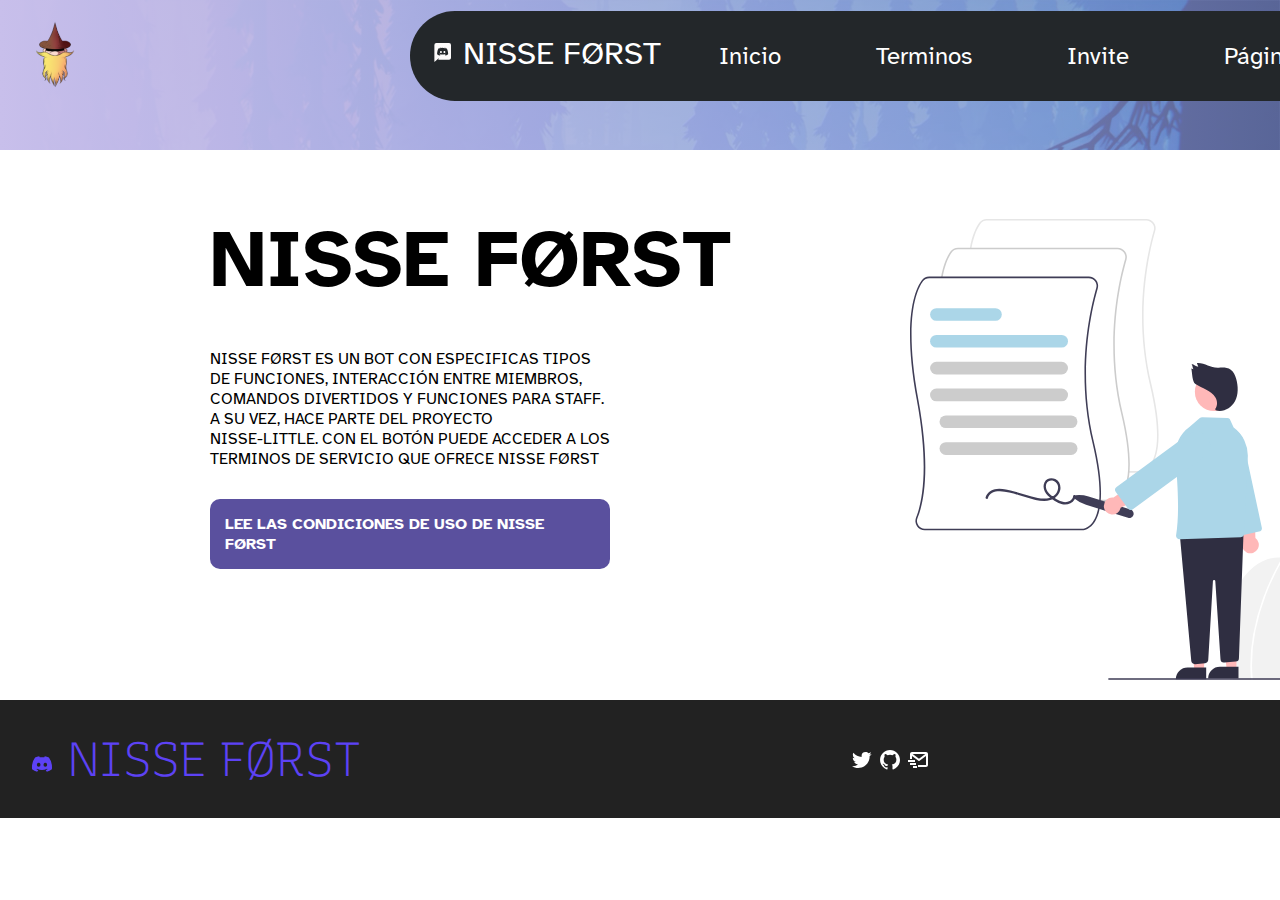
<file: index.html>
<!DOCTYPE html>
<html lang="en">
<head>
    <meta charset="UTF-8">
    <meta name="viewport" content="width=device-width, initial-scale=1.0">
    <title>Nisse Først - Terms of Service</title>
    <link rel="icon" type="image/png" href="./img/173_sin_titulo_20210706092138.png">
    <link rel="stylesheet" href="index.css">
   

</head>
<body>
    <header>
        <nav>
      

            <div class="menu" id='menu'>
                
                
                <label class="logo" id="logo"><img src="./svg/discord.svg" alt=""> Nisse Først</label>
                <ul class="menu_items" id="menu_items">
                    <li> 
                        <a href="index.html">
                         Inicio
                        </a>
                    </li>
                    <li> 
                        <a href="./HTML/terms.html">
                             Terminos
                        </a>
                    </li>
                    <li> 
                        <a href="https://discord.com/oauth2/authorize?client_id=861364035841032222&permissions=8&scope=bot" target="_blank">
                            Invite
                        </a>
                    </li>
                    <li> 
                        <a href="https://nisse-forst.github.io/" target="_blank">
                             Página
                        </a>
                    </li>
                    <li> 
                        <a href="https://discord.com/invite/NnwkaDyxYz" target="_blank">
                             Servidor
                        </a>
                    </li>
                </ul>
            </div>
            <img src="./svg/menu.svg" alt="" class="menu_mobile_img" id="menu_button_id">

            <img src="./img/173_sin_titulo_20210706092138.png" alt="" class="user_image" id="image_id">
    </nav>

    <section class="start_now">
    <div class="initial_div">
        <h1 class="titulo_nisse">
            Nisse Først
        </h1>
        <p class="parrfo_titulo">Nisse Først es un bot con especificas tipos<br>de funciones,
            interacción entre miembros,<br>  comandos divertidos y funciones para staff.
            <br>A su vez, hace parte del proyecto<br>  Nisse-Little. Con el botón puede acceder  a los<br> terminos de servicio que ofrece Nisse Først</p>
           
            <h2 class="boton_terminos"><a href="./HTML/terms.html">  Lee las condiciones de Uso de Nisse Først </a></h2>
            <img src="./svg/undraw_Terms_re_6ak4.svg" alt="" class="img_terminos_initial">
        </div>
    </section>

    </header>

    <footer>
        <div class="seccion_izquierda">
        <h4 class="titulo_footer"> <img src="./svg/discordlol.svg" alt=""> Nisse Først</h4>

        <div class="nombre_footer"> 
            <a href="https://twitter.com/Risikabeltt" target="_blank"><img src="./svg/twitter.svg" alt=""></a> 
            <a href="https://github.com/Risikabeltt" target="_blank"><img src="./svg/github.svg" alt=""></a> 
            <a href="mailto:mateoarroyave01@gmail.com" target="_blank"><img src="./svg/mail.svg" alt=""></a> 
        </div>
    </div>

       <h5 class="copy"> © 2021 Nisse Først</h5>
    </footer>

    <script src="index.js"></script>
</body>


</html>
</file>
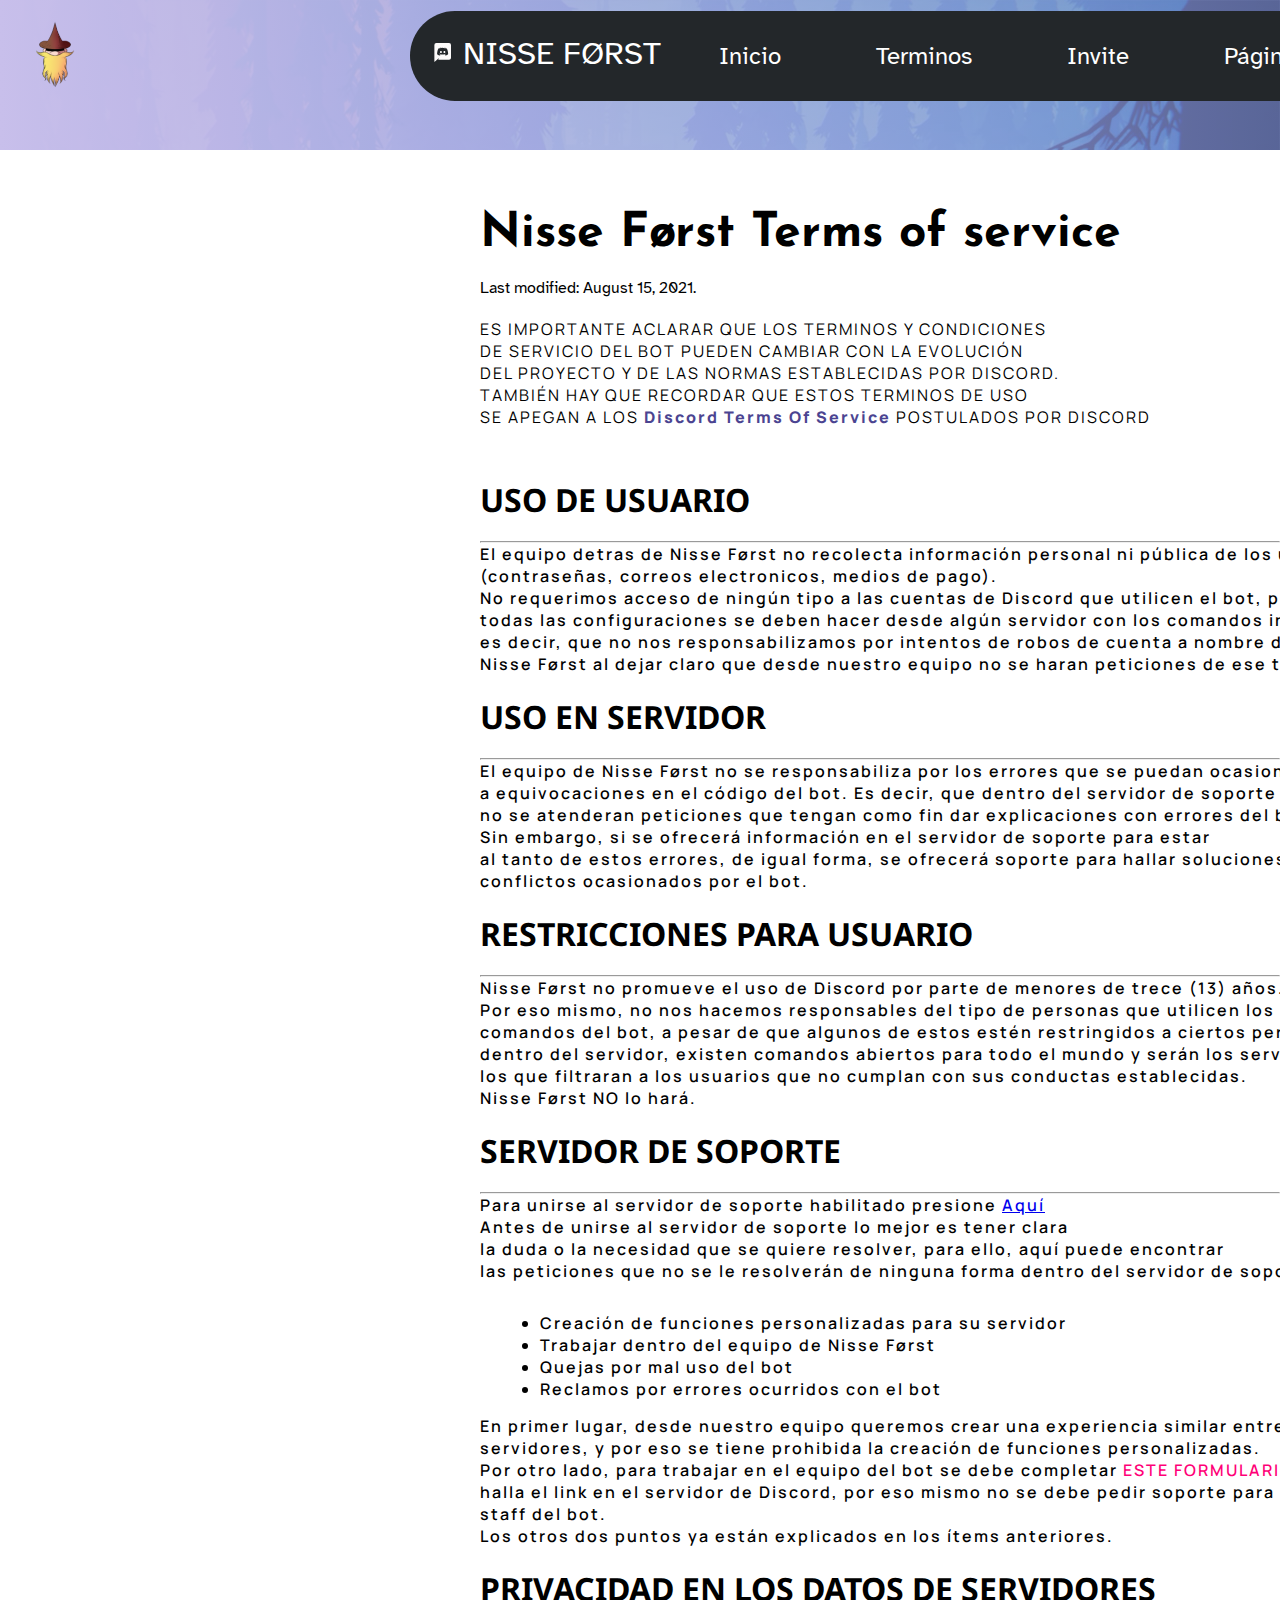
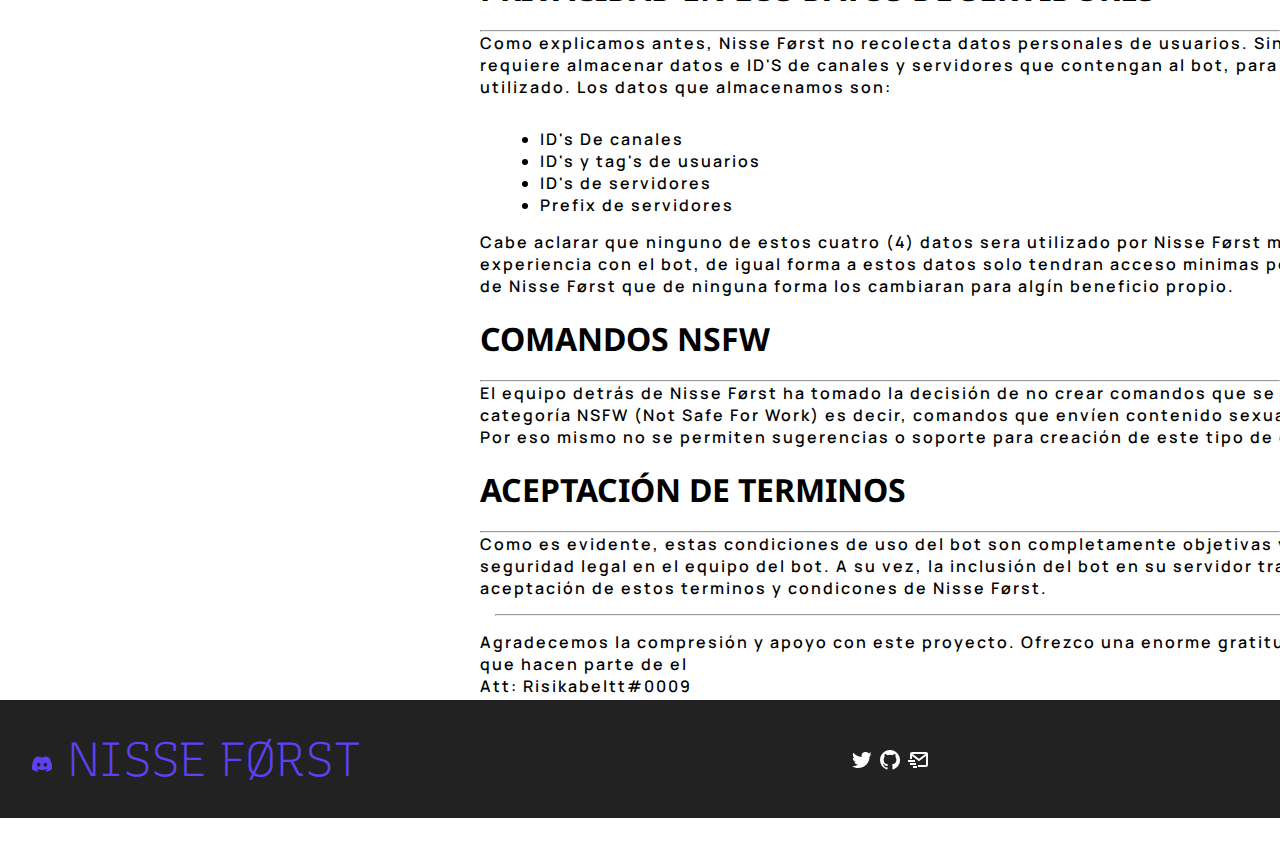
<file: HTML/terms.html>
<!DOCTYPE html>
<html lang="en">
<head>
    <meta charset="UTF-8">
    <meta name="viewport" content="width=device-width, initial-scale=1.0">
    <title>Nisse Først - Terms of Service</title>
    <link rel="icon" type="image/png" href="../img/173_sin_titulo_20210706092138.png">
    <link rel="stylesheet" href="../CSS/terms.css">
   

</head>
<body>
    <header>
        <nav>
      

            <div class="menu" id='menu'>
                
                
                <label class="logo" id="logo"><img src="../svg/discord.svg" alt=""> Nisse Først</label>
                <ul class="menu_items" id="menu_items">
                    <li> 
                        <a href="../index.html">
                         Inicio
                        </a>
                    </li>
                    <li> 
                        <a href="terms.html">
                             Terminos
                        </a>
                    </li>
                    <li> 
                        <a href="https://discord.com/oauth2/authorize?client_id=861364035841032222&permissions=8&scope=bot" target="_blank">
                            Invite
                        </a>
                    </li>
                    <li> 
                        <a href="https://nisse-forst.github.io/" target="_blank">
                             Página
                        </a>
                    </li>
                    <li> 
                        <a href="https://discord.com/invite/NnwkaDyxYz" target="_blank">
                             Servidor
                        </a>
                    </li>
                </ul>
            </div>
            <img src="../svg/menu.svg" alt="" class="menu_mobile_img" id="menu_button_id">

            <img src="../img/173_sin_titulo_20210706092138.png" alt="" class="user_image" id="image_id">
    </nav>

    <section class="terminos_seccion">

        <div class="aclaracion_inicial">
            <h4 class="titulo_terms">Nisse Først Terms of service</h4>
            <p class="modificacion">Last modified: August 15, 2021.</p>
            <p class="texto"> ES IMPORTANTE ACLARAR QUE LOS TERMINOS Y CONDICIONES<br>  DE SERVICIO DEL BOT PUEDEN CAMBIAR CON LA EVOLUCIÓN <br> DEL PROYECTO Y DE LAS NORMAS ESTABLECIDAS POR DISCORD.<br>  TAMBIÉN HAY QUE RECORDAR QUE ESTOS TERMINOS DE USO <br> SE APEGAN A LOS <a href="https://discord.com/terms" target="_blank">Discord Terms Of Service</a> POSTULADOS POR DISCORD</p>

        </div>
        
      
        
        <div class="servidor">
            <h4 class="servidor_terms">Uso De Usuario</h4>
            <hr>
          <p class="servidor_texto">
              El equipo detras de Nisse Først no recolecta información personal ni pública de los usuarios.<br> (contraseñas, correos electronicos, medios de pago).<br> No requerimos acceso de ningún tipo a las cuentas de Discord que utilicen el bot, por ende, <br>todas las configuraciones se deben hacer desde algún servidor con los comandos indicados,<br>es decir, que no nos responsabilizamos por intentos de robos de cuenta a nombre de<br> Nisse Først al dejar claro que desde nuestro equipo no se haran peticiones de ese tipo.
          </p>
        </div>
      
        <div class="server_uso">
          
            <h4 class="server_uso_terms">Uso En Servidor</h4>
            <hr>
          <p class="server_uso_texto">
            El equipo de Nisse Først no se responsabiliza por los errores que se puedan ocasionar debido<br> a equivocaciones en el código del bot. Es decir, que dentro del servidor de soporte que ofrecemos<br>  no se atenderan peticiones que tengan como fin dar explicaciones con errores del bot.<br>  Sin embargo, si se ofrecerá información en el servidor de soporte para estar<br>  al tanto de estos errores, de igual forma, se ofrecerá soporte para hallar soluciones a los <br> conflictos ocasionados por el bot.
          </p>
        </div>

        
        <div class="restricciones_usuario">
            <h4 class="restricciones_usuario_terms">Restricciones Para Usuario</h4>
            <hr>
          <p class="restricciones_usuario_texto">
            Nisse Først no promueve el uso de Discord por parte de menores de trece (13) años. <br>Por eso mismo, no nos hacemos responsables del tipo de personas que utilicen los<br> comandos del bot, a pesar de que algunos de estos estén restringidos a ciertos permisos <br>dentro del servidor, existen comandos abiertos para todo el mundo y serán los servidores<br> los que filtraran a los usuarios que no cumplan con sus conductas establecidas.<br> Nisse Først NO lo hará.
          </p>
        </div>

        <div class="servidor_de_soporte">
            <h4 class="servidor_de_soporte_terms">Servidor De Soporte</h4>
            <hr>
          <p class="servidor_de_soporte_texto">
            Para unirse al servidor de soporte habilitado presione <a href="https://discord.com/invite/NnwkaDyxYz" target="_blank"> Aquí</a> <br>
            Antes de unirse al servidor de soporte lo mejor es tener clara <br>la duda o la necesidad que se quiere resolver, para ello, aquí puede encontrar <br>las peticiones que no se le resolverán de ninguna forma dentro del servidor de soporte.
            <ul class="lista_soporte_server">
                <li>Creación de funciones personalizadas para su servidor</li>
                <li>Trabajar dentro del equipo de Nisse Først </li>
                <li>Quejas por mal uso del bot</li>
                <li>Reclamos por errores ocurridos con el bot</li>
            </ul>
          </p>
          <p class="servidor_de_soporte_texto_dos">
            En primer lugar, desde nuestro equipo queremos crear una experiencia similar entre todos los servidores, y por eso se tiene prohibida la creación de funciones personalizadas. <br>
            Por otro lado, para trabajar en el equipo del bot se debe completar <a href="https://forms.gle/UySaruEuNUjsdCL98" target="_blank"> este formulario</a> que también se halla el link en el servidor de Discord, por eso mismo no se debe pedir soporte para entrar al equipo o staff del bot.<br>
            Los otros dos puntos ya están explicados en los ítems anteriores.
          </p>
        </div>

        <div class="privacidad_server">
            <h4 class="privacidad_server_terms">Privacidad en los datos de Servidores</h4>
            <hr>
          <p class="privacidad_server_texto">
            Como explicamos antes, Nisse Først no recolecta datos personales de usuarios. Sin embargo si requiere almacenar datos e ID'S de canales y servidores que contengan al bot, para asi poder ser utilizado. Los datos que almacenamos son:
            <ul class="privacidad_server_lista">
                <li>ID's De canales</li>
                <li>ID's y tag's de usuarios </li>
                <li>ID's de servidores</li>
                <li>Prefix de servidores</li>
             
            </ul>
          </p>
          <p class="privacidad_server_dos">
            Cabe aclarar que ninguno de estos cuatro (4) datos sera utilizado por Nisse Først más alla de solo la experiencia con el bot, de igual forma a estos datos solo tendran acceso minimas personas del equipo de Nisse Først que de ninguna forma los cambiaran para algín beneficio propio.
          </p>
        </div>

        <div class="nwfw_user">
            <h4 class="nwfw_user_terms">Comandos NSFW</h4>
            <hr>
          <p class="nwfw_user_texto">
            El equipo detrás de Nisse Først ha tomado la decisión de no crear comandos que se acomoden a la categoría NSFW (Not Safe For Work) es decir, comandos que envíen contenido sexualmente explicito. Por eso mismo no se permiten sugerencias o soporte para creación de este tipo de comandos.
          </p>
        </div>

        <div class="aceptar_user">
            <h4 class="aceptar_user_terms">Aceptación de Terminos</h4>
            <hr>
          <p class="aceptar_user_texto">
            Como es evidente, estas condiciones de uso del bot son completamente objetivas y para preservar la seguridad legal en el equipo del bot. A su vez, la inclusión del bot en su servidor trae consigo la aceptación de estos terminos y condicones de Nisse Først.
          </p>
          <hr class="hr_especial">
          <p class="aceptar_user_terms_dos">
            Agradecemos la compresión y apoyo con este proyecto. Ofrezco una enorme gratitud hacia todos los que hacen parte de el <br>
            Att: Risikabeltt#0009</p>
        </div>
    
    </section>

    </header>

    <footer>
        <div class="seccion_izquierda">
        <h4 class="titulo_footer"> <img src="../svg/discordlol.svg" alt=""> Nisse Først</h4>

        <div class="nombre_footer"> 
            <a href="https://twitter.com/Risikabeltt" target="_blank"><img src="../svg/twitter.svg" alt=""></a> 
            <a href="https://github.com/Risikabeltt" target="_blank"><img src="../svg/github.svg" alt=""></a> 
            <a href="mailto:mateoarroyave01@gmail.com" target="_blank"><img src="../svg/mail.svg" alt=""></a> 
        </div>
    </div>

       <h5 class="copy"> © 2021 Nisse Først</h5>
    </footer>

    <script src="../JS/terms.js"></script>
</body>


</html>
</file>
<file: index.css>
@import url('https://fonts.googleapis.com/css2?family=Atkinson+Hyperlegible&display=swap');
@import url('https://fonts.googleapis.com/css2?family=Manrope:wght@200&display=swap');
@import url('https://fonts.googleapis.com/css2?family=Josefin+Sans:wght@600&display=swap');
@import url('https://fonts.googleapis.com/css2?family=Noto+Sans&display=swap');
@import url('https://fonts.googleapis.com/css2?family=Recursive:wght@600&display=swap');

*{
    margin: 0px;
    padding: 0px;
    box-sizing: border-box;

 
}


/* MENU INICIO */


.menu_items{
  
    display: inline-block;
    list-style: none;
    font-family: 'Atkinson Hyperlegible', sans-serif;
    border-radius: 20em;
    font-size: 1.5em;
}
.menu_items li{
    display: inline-block;
    margin: 20px;
    

}

.menu_items li a{
    
    color: white;
    text-decoration: none;
    padding: 1em;
    transition: 0.5s;
   
}

.menu_items li a:hover{
    color:  rgb(210, 179, 214);
}


.menu{
    background-color: #23272A;
    color: white;
    border-radius: 20em;
    padding: 10px;
    width: 1150px;
    position: fixed;
    margin-top: 1px;
    margin-left: 400px;

}
.logo{
text-transform: uppercase;
    font-family: 'Atkinson Hyperlegible', sans-serif;
    font-size: 2em;
    padding: 10px;
    
 

}

.user_image{
    position: fixed;
    width: 80px;
    padding-left: 10px;
    padding-top: 10px;
    
}

.menu_mobile_img{
    opacity: 0;
    position: fixed;
    width: 100px;
    padding-left: 70px;
    padding-top: 30px;
}

.menu_movil{
    opacity: 0;
}

/* MENU FINAL */


.start_now{
    margin: 200px;
}
.titulo_nisse{
    text-transform: uppercase;
    font-family: 'Atkinson Hyperlegible', sans-serif;
    font-size: 5em;

}

.parrfo_titulo{
    padding-top: 40px;
    text-transform: uppercase;
    font-family: 'Atkinson Hyperlegible', sans-serif;
    font-size: 1em;
}
.boton_terminos{
  margin-top:30px ;
  padding: 15px;
   text-transform: uppercase;
   font-family: 'Atkinson Hyperlegible', sans-serif;
   font-size: 1em;
   background-color: 
   #5a509e;
   border-radius: 10px;
   width: 400px;
   transition: 0.3s;

}
.boton_terminos a{
    text-decoration: none;
    color: rgb(255, 255, 255);
}
.boton_terminos a:hover{
    color: #222222;
}

.boton_terminos:hover{
    background-color: 
    #b1aae2;
   transition: 0.3s;
}
.img_terminos_initial{
    margin-top: -350px;
    margin-left: 700px;
    width: 500px;
}


header {
    width:100%;
    height: 150px;
    background: #fcb103;
    padding: 10px;
    margin: 0px;

        background: -webkit-linear-gradient(to right, rgb(210, 179, 214),  hsla(226, 17%, 66%, 0.664)), url(./img/amongtrees-2.jpg);
 
    background: linear-gradient(to right, rgb(200, 191, 235), hsla(226, 49%, 68%, 0.664)), url(./img/amongtrees-2.jpg);
    background-attachment: fixed;
    position: relative;
}

footer{
    width: 100%;
   
    position: relative;
    top: 550px;
    align-items: center;
    text-align: center;
    background-color:#222222;
    color: white;
    padding: 30px;
    
    font-family: 'Atkinson Hyperlegible', sans-serif;

}
.titulo_footer{
    text-align: left;
    text-transform: uppercase;
    font-weight: 1;
    font-size: 3em;
    color: rgb(93, 66, 245);
    font-family: 'Recursive', sans-serif;
}
.nombre_footer{
    position: absolute;
    left: 850px;
    margin-top: -40px;
}
footer a{
    font-size: 20px;
    font-weight: 1px;
    text-decoration: none;
    color: white;
}
.copy{
    font-size: 20px;
    font-weight: 1px;
    text-decoration: none;
    color: white;
    position: absolute;
    left: 1350px;
    margin-top: -40px;}

@media only screen and (max-width: 786px) {
  

    nav{
        position: fixed;
    }
    .menu_mobile_img{
        opacity: 100;
        position: absolute;
        top: -14px; left: 210px;
        display: block;
      
    }
  
    .menu{
      
   
    
        color: white;
         background-color: #23272A;
         height: 60px;
         width: 1px;
         border-radius: 100px;
         z-index: 0;
        padding: 10px;
        width: 400px;
        position: relative;
       left: -400px;
         padding: 10px;
         z-index: 0;
        
    }
    .menu_items{
       display: none;
    }
    .user_image{
      width: 50px;
        position: absolute;
        top: -1px; left: 295px;
        display: block;
    }

    .menu_toggle_complete{
    
        color: white;
         background-color: #23272A;
         height: 60px;
         width: 1px;
         border-radius: 100px;
         z-index: 0;
        padding: 10px;
        width: 400px;
        position: relative;
       left: -5px;
         padding: 10px;
         z-index: 0;
         

    }

    .logo_toggle{
        color: white;
        text-transform: uppercase;
    font-family: 'Atkinson Hyperlegible', sans-serif;
    font-size: 2em;
    padding: 1px;
    padding-left: 20px;
    padding-top: 10px;
    
    }

    .menu_toggle{
        padding: 0;
        padding-top: 0;
        flex-direction: column;
        height: 500px;
        font-family: 'Atkinson Hyperlegible', sans-serif;
        list-style: none;
        width: 100vw;
        height: 100%;
        z-index: 1;
        
      
    }
    .menu_toggle li{
        position: relative;
        top: 8px;
        width: 1000px;
        height: 100%;
        margin: 40px;
     


 
    }
    .menu_toggle li a{
        margin: 10px;
        text-decoration: none;
        color: #ffffff;
        padding-left: 100px;
        text-align: center;
        font-size: 1.5em;
      
    }
    .menu_toggle li a:hover{
        color: #caa46a;
        
    }

    .menu_button_id_toggle{
        transform: rotate(90deg);
        position: absolute;
        top: 15px; left: 270px;
        display: block;
       width: 30px;

    }

    .menu_toggle_complete:before{
        content: "";
        width: 387px;
        height: 600px;
        background-color: black;
        position: absolute;
        opacity: 0.5;
        border-radius: 10px;
        
    }

  /* FINAL MENU */

  .start_now{
    margin-top: 200px;
    margin-left: 20px;
}
.titulo_nisse{
    width: 100%;
    font-size: 2em;
    margin-left: 5px;
}

.parrfo_titulo{
    font-size: 15px;
    margin-left: 5px;
    width: 1000px;
}
.boton_terminos{
    
    margin-left: -10px;

}
.boton_terminos a{
    
    text-decoration: none;
    color: rgb(255, 255, 255);
}
.boton_terminos a:hover{
    color: #222222;
}

.boton_terminos:hover{
    
    background-color: 
    #b1aae2;
   transition: 0.3s;
}

.img_terminos_initial{
    width: 300px;
    margin-top: 30px;
    margin-left: 70px;
}

header {
    width: 100%;
    height: 150px;
    background: #fcb103;
    padding: 10px;
    margin: 0px;

        background: -webkit-linear-gradient(to right, rgb(210, 179, 214),  hsla(226, 17%, 66%, 0.664)), url(./img/amongtrees-2.jpg);
 
    background: linear-gradient(to right, rgb(200, 191, 235), hsla(226, 49%, 68%, 0.664)), url(./img/amongtrees-2.jpg);
    background-attachment: fixed;
    position: relative;
}


footer{
    width: 100%;
  
    position: relative;
    top: 700px;
    align-items: center;
    text-align: center;
    background-color:#222222;
    color: white;
    padding: 30px;
    
    font-family: 'Atkinson Hyperlegible', sans-serif;

}
.titulo_footer{
    position: relative;
    left: 20px;
    text-transform: uppercase;
    font-weight: 1;
    font-size: 3em;
    color: rgb(93, 66, 245);
    font-family: 'Recursive', sans-serif;
    width: 100%;
}
.nombre_footer{
    position: relative;
    top: 60px;
    left: 10px;
 
    width: 100%;
    margin: 5px;
}
footer a{
    font-size: 20px;
    font-weight: 1px;
    width: 100%;
    text-decoration: none;
    color: white;
  
}
.copy{
   position: relative;

   left: 10px;
   top: -15px;
   width: 100%;
   margin: 5px;

}



}
</file>
<file: CSS/terms.css>
@import url('https://fonts.googleapis.com/css2?family=Atkinson+Hyperlegible&display=swap');
@import url('https://fonts.googleapis.com/css2?family=Manrope:wght@200&display=swap');
@import url('https://fonts.googleapis.com/css2?family=Josefin+Sans:wght@600&display=swap');
@import url('https://fonts.googleapis.com/css2?family=Noto+Sans&display=swap');
@import url('https://fonts.googleapis.com/css2?family=Recursive:wght@600&display=swap');

*{
    margin: 0px;
    padding: 0px;
    box-sizing: border-box;

 
}


/* MENU INICIO */


.menu_items{
  
    display: inline-block;
    list-style: none;
    font-family: 'Atkinson Hyperlegible', sans-serif;
    border-radius: 20em;
    font-size: 1.5em;
}
.menu_items li{
    display: inline-block;
    margin: 20px;
    

}

.menu_items li a{
    
    color: white;
    text-decoration: none;
    padding: 1em;
    transition: 0.5s;
   
}

.menu_items li a:hover{
    color:  rgb(210, 179, 214);
}


.menu{
    background-color: #23272A;
    color: white;
    border-radius: 20em;
    padding: 10px;
    width: 1150px;
    position: fixed;
    margin-top: 1px;
    margin-left: 400px;
    z-index: 1

}
.logo{
text-transform: uppercase;
    font-family: 'Atkinson Hyperlegible', sans-serif;
    font-size: 2em;
    padding: 10px;
    
 

}

.user_image{
    position: fixed;
    width: 80px;
    padding-left: 10px;
    padding-top: 10px;
    
}

.menu_mobile_img{
    opacity: 0;
    position: fixed;
    width: 100px;
    padding-left: 70px;
    padding-top: 30px;
}

.menu_movil{
    opacity: 0;
}

/* MENU FINAL */





header {
    width:100%;
    height: 150px;
    background: #fcb103;
    padding: 10px;
    margin: 0px;

        background: -webkit-linear-gradient(to right, rgb(210, 179, 214),  hsla(226, 17%, 66%, 0.664)), url(../img/amongtrees-2.jpg);
 
    background: linear-gradient(to right, rgb(200, 191, 235), hsla(226, 49%, 68%, 0.664)), url(../img/amongtrees-2.jpg);
    background-attachment: fixed;
    position: relative;
}

/*-------TERMINOS-----------*/

.aclaracion_inicial{
    width: 1000px;
    position: relative;
    top: 200px;
    left: 470px;
    
}

.titulo_terms{
    width: 1000px;
    font-family: 'Josefin Sans', sans-serif;
    font-size: 3em;
    font-weight: 9000;
  
    margin-bottom: 20px;
}

.modificacion{
    width: 1000px;
    font-family: 'Atkinson Hyperlegible', sans-serif;
    font-size: 1em;
    margin-bottom: 20px;
}

.texto{
    width: 1000px;
    font-family: 'Manrope', sans-serif;
    letter-spacing: 2px;
}
.texto a{
    text-decoration: none;
    color: #4b4491;
    font-weight: 900;
  
}

.servidor_terms{
    width: 1000px;
    font-family: 'Noto Sans', sans-serif;
    margin-bottom: 20px;
    text-transform: uppercase;
    font-size: 2em;
}

.servidor{
    width: 1000px;
    position: relative;
    top: 250px;
    left: 470px;
    
}
.servidor_texto{
    width: 1000px;
    font-family: 'Manrope', sans-serif;
    letter-spacing: 2px;
    font-weight: 580;
}

.server_uso{
    width: 1000px;
    position: relative;
    top: 250px;
    left: 470px;
}

.server_uso_terms{
    width: 1000px;
    font-family: 'Noto Sans', sans-serif;
    margin-bottom: 20px;
    margin-top: 20px;
    text-transform: uppercase;
    font-size: 2em;
}
.server_uso_texto{
    width: 1000px;
    font-family: 'Manrope', sans-serif;
    letter-spacing: 2px;
    font-weight: 580;
}



.restricciones_usuario_terms{
    width: 1000px;
    font-family: 'Noto Sans', sans-serif;
    margin-bottom: 20px;
    margin-top: 20px;
    text-transform: uppercase;
    font-size: 2em;
}

.restricciones_usuario{
    width: 1000px;
    position: relative;
    top: 250px;
    left: 470px;
}
.restricciones_usuario_texto{
    width: 1000px;
    font-family: 'Manrope', sans-serif;
    letter-spacing: 2px;
    font-weight: 580;
}


.servidor_de_soporte{
    width: 1000px;
    position: relative;
    top: 250px;
    left: 470px;
}
.servidor_de_soporte_terms{
    width: 1000px;
    font-family: 'Noto Sans', sans-serif;
    margin-bottom: 20px;
    margin-top: 20px;
    text-transform: uppercase;
    font-size: 2em;
}
.servidor_de_soporte_texto{
    width: 1000px;
    font-family: 'Manrope', sans-serif;
    letter-spacing: 2px;
    font-weight: 580;
}
.lista_soporte_server{
    padding-top: 30px;
    padding-left: 60px;
    width: 1000px;
    font-family: 'Manrope', sans-serif;
    letter-spacing: 2px;
    font-weight: 580;
}
.servidor_de_soporte_texto_dos{
    width: 1000px;
    font-family: 'Manrope', sans-serif;
    margin-top: 15px;
    letter-spacing: 2px;
    font-weight: 580;
}
.servidor_de_soporte_texto_dos a{
    color: #ff0077;
    text-decoration: none;
    text-transform: uppercase;
}



.privacidad_server{
    width: 1000px;
    position: relative;
    top: 250px;
    left: 470px;
}
.privacidad_server_terms{
    width: 1000px;
    font-family: 'Noto Sans', sans-serif;
    margin-bottom: 20px;
    margin-top: 20px;
    text-transform: uppercase;
    font-size: 2em;
}
.privacidad_server_texto{
    width: 1000px;
    font-family: 'Manrope', sans-serif;
    letter-spacing: 2px;
    font-weight: 580;
}
.privacidad_server_lista{
    padding-top: 30px;
    padding-left: 60px;
    width: 1000px;
    font-family: 'Manrope', sans-serif;
    letter-spacing: 2px;
    font-weight: 580;
}
.privacidad_server_dos{
    width: 1000px;
    font-family: 'Manrope', sans-serif;
    margin-top: 15px;
    letter-spacing: 2px;
    font-weight: 580;
}


.nwfw_user{
    width: 1000px;
    position: relative;
    top: 250px;
    left: 470px;
}
.nwfw_user_terms{
    width: 1000px;
    font-family: 'Noto Sans', sans-serif;
    margin-bottom: 20px;
    margin-top: 20px;
    text-transform: uppercase;
    font-size: 2em;
}
.nwfw_user_texto{
    width: 1000px;
    font-family: 'Manrope', sans-serif;
    letter-spacing: 2px;
    font-weight: 580;
}


.aceptar_user{
    width: 1000px;
    position: relative;
    top: 250px;
    left: 470px;
}
.aceptar_user_terms{
    width: 1000px;
    font-family: 'Noto Sans', sans-serif;
    margin-bottom: 20px;
    margin-top: 20px;
    text-transform: uppercase;
    font-size: 2em;
}
.aceptar_user_texto{
    width: 1000px;
    font-family: 'Manrope', sans-serif;
    letter-spacing: 2px;
    font-weight: 580;
}
.aceptar_user_terms_dos{
    width: 1000px;
    font-family: 'Manrope', sans-serif;
    letter-spacing: 2px;
    font-weight: 580;
}
.hr_especial{
    margin: 15px;
}
/*--------TERMINOS--------*/
hr{
    width: 80%;
}
footer{
    width: 100%;
   
    position: relative;
    top: 2150px;
    align-items: center;
    text-align: center;
    background-color:#222222;
    color: white;
    padding: 30px;
    
    font-family: 'Atkinson Hyperlegible', sans-serif;

}
.titulo_footer{
    text-align: left;
    text-transform: uppercase;
    font-weight: 1;
    font-size: 3em;
    color: #5d42f5;
    font-family: 'Recursive', sans-serif;
}
.nombre_footer{
    position: absolute;
    left: 850px;
    margin-top: -40px;
}
footer a{
    font-size: 20px;
    font-weight: 1px;
    text-decoration: none;
    color: white;
}
.copy{
    font-size: 20px;
    font-weight: 1px;
    text-decoration: none;
    color: white;
    position: absolute;
    left: 1350px;
    margin-top: -40px;
}

@media only screen and (max-width: 786px) {
  *{
      white-space:unset;
  }

    nav{
        position: fixed;
    }
    .menu_mobile_img{
        opacity: 100;
        position: absolute;
        top: -14px; left: 210px;
        display: block;
      
    }
  
    .menu{
      
   
    
        color: white;
         background-color: #23272A;
         height: 60px;
         width: 1px;
         border-radius: 100px;
         z-index: 0;
        padding: 10px;
        width: 400px;
        position: relative;
       left: -400px;
         padding: 10px;
         z-index: 0;
        
    }
    .menu_items{
       display: none;
    }
    .user_image{
      width: 50px;
        position: absolute;
        top: -1px; left: 295px;
        display: block;
    }

    .menu_toggle_complete{
    
        color: white;
         background-color: #23272A;
         height: 60px;
         width: 1px;
         border-radius: 100px;
         z-index: 0;
        padding: 10px;
        width: 400px;
        position: relative;
       left: -5px;
         padding: 10px;
         z-index: 0;
         

    }

    .logo_toggle{
        color: white;
        text-transform: uppercase;
    font-family: 'Atkinson Hyperlegible', sans-serif;
    font-size: 2em;
    padding: 1px;
    padding-left: 20px;
    padding-top: 10px;
    
    }

    .menu_toggle{
        padding: 0;
        padding-top: 0;
        flex-direction: column;
        height: 500px;
        font-family: 'Atkinson Hyperlegible', sans-serif;
        list-style: none;
        width: 100vw;
        height: 100%;
        z-index: 1;
        
      
    }
    .menu_toggle li{
        position: relative;
        top: 8px;
        width: 1000px;
        height: 100%;
        margin: 40px;
     


 
    }
    .menu_toggle li a{
        margin: 10px;
        text-decoration: none;
        color: #ffffff;
        padding-left: 100px;
        text-align: center;
        font-size: 1.5em;
      
    }
    .menu_toggle li a:hover{
        color: #caa46a;
        
    }

    .menu_button_id_toggle{
        transform: rotate(90deg);
        position: absolute;
        top: 15px; left: 270px;
        display: block;
       width: 30px;

    }

    .menu_toggle_complete:before{
        content: "";
        width: 387px;
        height: 600px;
        background-color: black;
        position: absolute;
        opacity: 0.5;
        border-radius: 10px;
        
    }

  /* FINAL MENU */

 

header {
    width: 100%;
    height: 150px;
    background: #fcb103;
    padding: 10px;
    margin: 0px;

        background: -webkit-linear-gradient(to right, rgb(210, 179, 214),  hsla(226, 17%, 66%, 0.664)), url(../img/amongtrees-2.jpg);
 
    background: linear-gradient(to right, rgb(200, 191, 235), hsla(226, 49%, 68%, 0.664)), url(../img/amongtrees-2.jpg);
    background-attachment: fixed;
    position: relative;
}



footer{
    width: 100%;
  
    position: relative;
    top: 4300px;
    align-items: center;
    text-align: center;
    background-color:#222222;
    color: white;
    padding: 30px;
    
    font-family: 'Atkinson Hyperlegible', sans-serif;

}
.titulo_footer{
    position: relative;
    left: 20px;
    text-transform: uppercase;
    font-weight: 1;
    font-size: 3em;
    color: rgb(93, 66, 245);
    font-family: 'Recursive', sans-serif;
    width: 100%;
}
.nombre_footer{
    position: relative;
    top: 60px;
    left: 10px;
 
    width: 100%;
    margin: 5px;
}
footer a{
    font-size: 20px;
    font-weight: 1px;
    width: 100%;
    text-decoration: none;
    color: white;
  
}
.copy{
   position: relative;

   left: 10px;
   top: -15px;
   width: 100%;
   margin: 5px;

}

hr{
    width: 330px;
}
 /*--------TERMINOS-------------*/
 .aclaracion_inicial{
    width: 10px;
    position: relative;
    top: 200px;
    left: 40px;
    
}

.titulo_terms{
    width: 350px;
    font-family: 'Josefin Sans', sans-serif;
    font-size: 3em;
    font-weight: 9000;

    margin-bottom: 20px;
}

.modificacion{
    width: 1000px;
    font-family: 'Atkinson Hyperlegible', sans-serif;
    font-size: 1em;
    margin-bottom: 20px;
}

.texto{
    width: 300px;
    font-family: 'Manrope', sans-serif;
    letter-spacing: 2px;
}
.texto a{
    text-decoration: none;
    color: #4b4491;
    font-weight: 900;
  
}


.servidor_terms{
    width: 100%;
    font-family: 'Noto Sans', sans-serif;
    margin-bottom: 20px;
    text-transform: uppercase;
    font-size: 2em;
}

.servidor{
    width: 1000px;
    position: relative;
    top: 250px;
    left: 40px;
    
}
.servidor_texto{
    width: 330px;
    font-family: 'Manrope', sans-serif;
    letter-spacing: 2px;
    font-weight: 580;
}



.server_uso{
    width: 1000px;
    position: relative;
    top: 250px;
    left: 40px;
}

.server_uso_terms{
    width: 1000px;
    font-family: 'Noto Sans', sans-serif;
    margin-bottom: 20px;
    margin-top: 20px;
    text-transform: uppercase;
    font-size: 2em;
}
.server_uso_texto{
    width: 320px;
    font-family: 'Manrope', sans-serif;
    letter-spacing: 2px;
    font-weight: 580;
}



.restricciones_usuario_terms{
    width: 250px;
    font-family: 'Noto Sans', sans-serif;
    margin-bottom: 20px;
    margin-top: 20px;
    text-transform: uppercase;
    font-size: 2em;
}

.restricciones_usuario{
    width: 1000px;
    position: relative;
    top: 250px;
    left: 40px;
}
.restricciones_usuario_texto{
    width: 320px;
    font-family: 'Manrope', sans-serif;
    letter-spacing: 2px;
    font-weight: 580;
}


.servidor_de_soporte{
    width: 1000px;
    position: relative;
    top: 250px;
    left: 40px;
}
.servidor_de_soporte_terms{
    width: 350px;
    font-family: 'Noto Sans', sans-serif;
    margin-bottom: 20px;
    margin-top: 20px;
    text-transform: uppercase;
    font-size: 2em;
}
.servidor_de_soporte_texto{
    width: 300px;
    font-family: 'Manrope', sans-serif;
    letter-spacing: 2px;
    font-weight: 580;
}
.lista_soporte_server{
    padding-top: 30px;
    padding-left: 60px;
    width: 250px;
    font-family: 'Manrope', sans-serif;
    letter-spacing: 2px;
    font-weight: 580;
}
.servidor_de_soporte_texto_dos{
    width: 350px;
    font-family: 'Manrope', sans-serif;
    margin-top: 15px;
    letter-spacing: 2px;
    font-weight: 580;
}
.servidor_de_soporte_texto_dos a{
    color: #ff0077;
    text-decoration: none;
    text-transform: uppercase;
}



.privacidad_server{
    width: 1000px;
    position: relative;
    top: 250px;
    left: 40px;
}
.privacidad_server_terms{
    width: 400px;
    font-family: 'Noto Sans', sans-serif;
    margin-bottom: 20px;
    margin-top: 20px;
    text-transform: uppercase;
    font-size: 2em;
}
.privacidad_server_texto{
    width: 350px;
    font-family: 'Manrope', sans-serif;
    letter-spacing: 2px;
    font-weight: 580;
}
.privacidad_server_lista{
    padding-top: 30px;
    padding-left: 60px;
    width: 1000px;
    font-family: 'Manrope', sans-serif;
    letter-spacing: 2px;
    font-weight: 580;
}
.privacidad_server_dos{
    width: 350px;
    font-family: 'Manrope', sans-serif;
    margin-top: 15px;
    letter-spacing: 2px;
    font-weight: 580;
}




.nwfw_user{
    width: 1000px;
    position: relative;
    top: 250px;
    left: 40px;
}
.nwfw_user_terms{
    width: 1000px;
    font-family: 'Noto Sans', sans-serif;
    margin-bottom: 20px;
    margin-top: 20px;
    text-transform: uppercase;
    font-size: 2em;
}
.nwfw_user_texto{
    width: 330px;
    font-family: 'Manrope', sans-serif;
    letter-spacing: 2px;
    font-weight: 580;
}


.aceptar_user{
    width: 1000px;
    position: relative;
    top: 250px;
    left: 40px;
}
.aceptar_user_terms{
    width: 400px;
    font-family: 'Noto Sans', sans-serif;
    margin-bottom: 20px;
    margin-top: 20px;
    text-transform: uppercase;
    font-size: 2em;
}
.aceptar_user_texto{
    width: 350px;
    font-family: 'Manrope', sans-serif;
    letter-spacing: 2px;
    font-weight: 580;
}
.aceptar_user_terms_dos{
    width: 350px;
    font-family: 'Manrope', sans-serif;
    letter-spacing: 2px;
    font-weight: 580;
}
.hr_especial{
    margin: 15px;
}
 /*--------TERMINOS-------------*/


}
</file>
